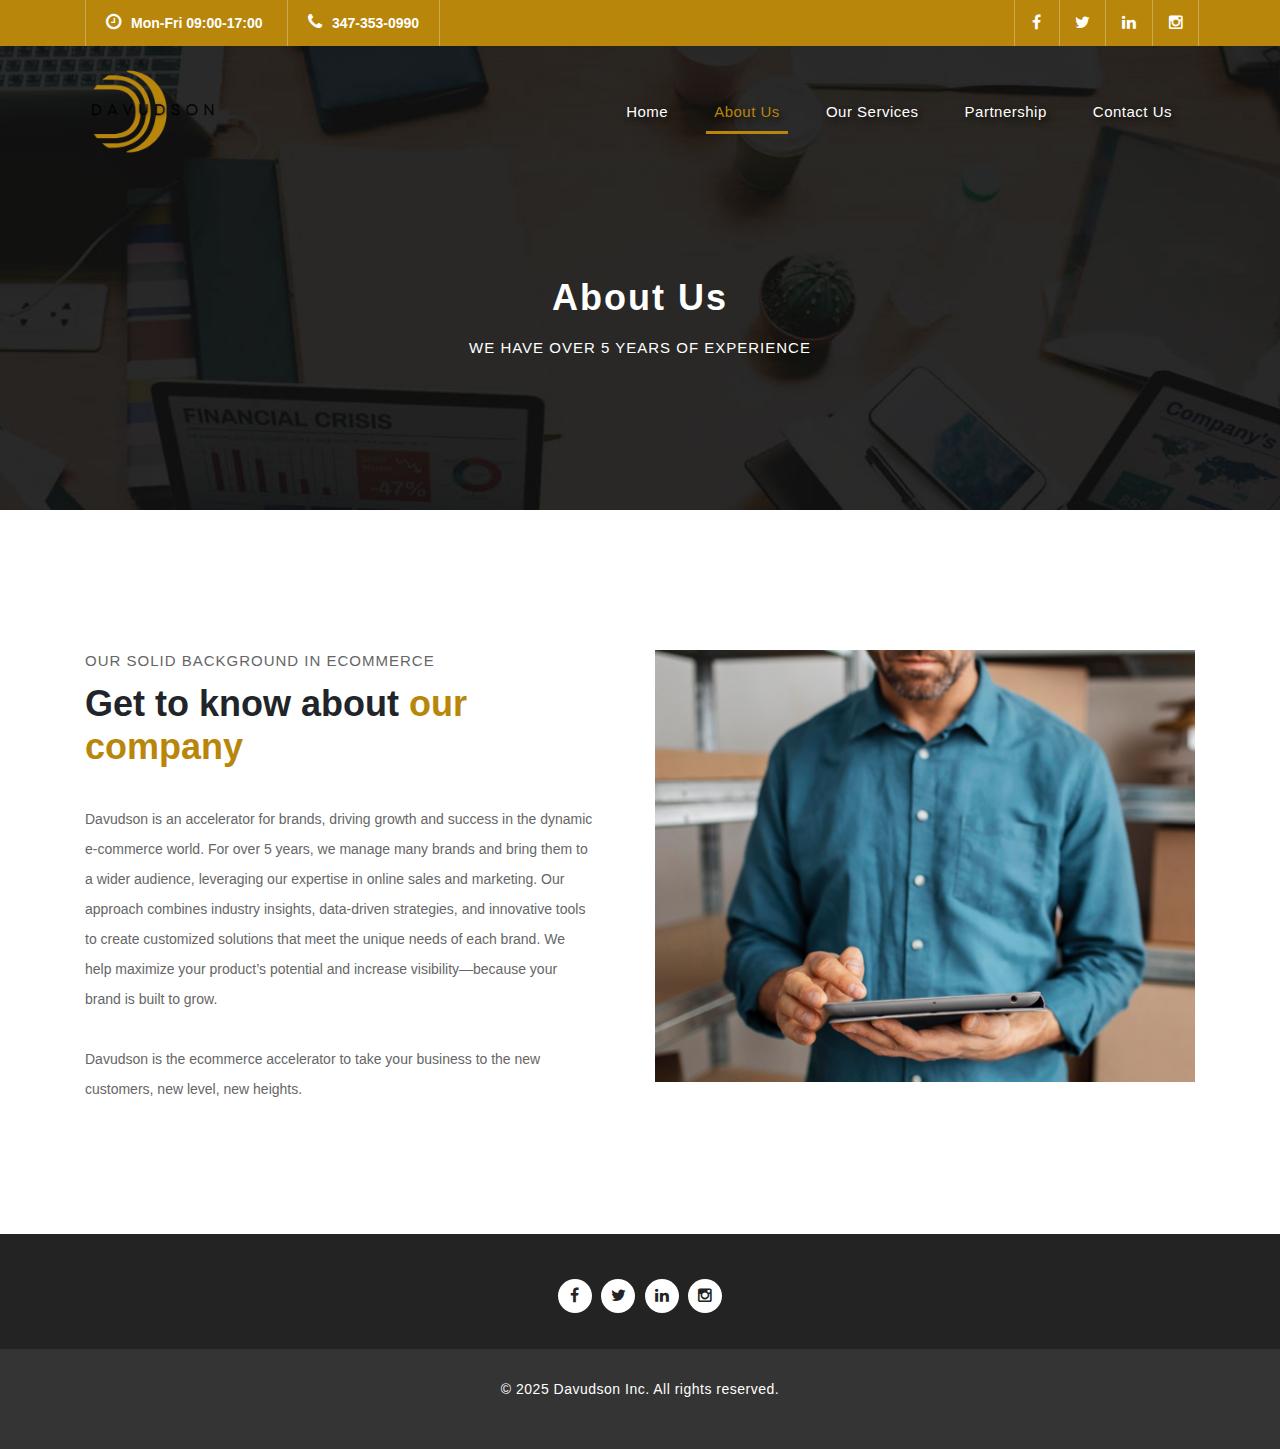
<file: .idea/about.html>
<!DOCTYPE html>
<html lang="en">

  <head>

    <meta charset="utf-8">
    <meta name="viewport" content="width=device-width, initial-scale=1, shrink-to-fit=no">
    <meta name="description" content="">
    <meta name="author" content="TemplateMo">
<!--    <link href="https://fonts.googleapis.com/css?family=Poppins:100,200,300,400,500,600,700,800,900&display=swap" rel="stylesheet">-->
    <link rel="icon" type="image/png" href="assets/images/logo_icon_white.png">
    <title>Davudson Inc.</title>

    <!-- Bootstrap core CSS -->
    <link href="vendor/bootstrap/css/bootstrap.min.css" rel="stylesheet">

    <!-- Additional CSS Files -->
    <link rel="stylesheet" href="assets/css/fontawesome.css">
    <link rel="stylesheet" href="assets/css/templatemo-finance-business.css">
    <link rel="stylesheet" href="assets/css/owl.css">
<!--

Finance Business TemplateMo

https://templatemo.com/tm-545-finance-business

-->
  </head>

  <body>

    <!-- ***** Preloader Start ***** -->
    <div id="preloader">
        <div class="jumper">
            <div></div>
            <div></div>
            <div></div>
        </div>
    </div>  
    <!-- ***** Preloader End ***** -->

    <!-- Header -->
    <div class="sub-header">
      <div class="container">
        <div class="row">
          <div class="col-md-8 col-xs-12">
            <ul class="left-info">
              <li><a href="#"><i class="fa fa-clock-o"></i>Mon-Fri 09:00-17:00</a></li>
              <li><a href="#"><i class="fa fa-phone"></i>347-353-0990</a></li>
            </ul>
          </div>
          <div class="col-md-4">
            <ul class="right-icons">
              <li><a href="#"><i class="fa fa-facebook"></i></a></li>
              <li><a href="#"><i class="fa fa-twitter"></i></a></li>
              <li><a href="#"><i class="fa fa-linkedin"></i></a></li>
              <li><a href="#"><i class="fa fa-instagram"></i></a></li>
            </ul>
          </div>
        </div>
      </div>
    </div>
    
    <header class="">
      <nav class="navbar navbar-expand-lg">
        <div class="container">
          <a href="index.html">
            <img src="assets/images/logo_dav.png" alt="Davudson Logo" style="height: 90px;">
          </a>
<!--          <a class="navbar-brand" href="index.html"><h2>Finance Business</h2></a>-->
          <button class="navbar-toggler" type="button" data-toggle="collapse" data-target="#navbarResponsive" aria-controls="navbarResponsive" aria-expanded="false" aria-label="Toggle navigation">
            <span class="navbar-toggler-icon"></span>
          </button>
          <div class="collapse navbar-collapse" id="navbarResponsive">
            <ul class="navbar-nav ml-auto">
              <li class="nav-item">
                <a class="nav-link" href="index.html">Home
                  <span class="sr-only">(current)</span>
                </a>
              </li>
              <li class="nav-item active">
                <a class="nav-link" href="about.html">About Us</a>
              </li>
              <li class="nav-item">
                <a class="nav-link" href="services.html">Our Services</a>
              </li>
              <li class="nav-item">
                <a class="nav-link" href="partnership.html">Partnership</a>
              </li>
              <li class="nav-item">
                <a class="nav-link" href="contact.html">Contact Us</a>
              </li>
<!--              <li class="nav-item">-->
<!--                <a class="nav-link" href="one-page.html">One Page</a>-->
<!--              </li>-->
            </ul>
          </div>
        </div>
      </nav>
    </header>

    <!-- Page Content -->
    <div class="page-heading header-text">
      <div class="container">
        <div class="row">
          <div class="col-md-12">
            <h1>About Us</h1>
            <span>We have over 5 years of experience</span>
          </div>
        </div>
      </div>
    </div>

    <div class="more-info about-info">
      <div class="container">
        <div class="row">
          <div class="col-md-12">
            <div class="more-info-content">
              <div class="row">
                <div class="col-md-6 align-self-center">
                  <div class="right-content">
                    <span>our solid background in ecommerce</span>
                    <h2>Get to know about <em>our company</em></h2>
                    <p>Davudson is an accelerator for brands, driving growth and success in the dynamic e-commerce world. For over 5 years, we manage many brands and bring them to a wider audience, leveraging our expertise in online sales and marketing. Our approach combines industry insights, data-driven strategies, and innovative tools to create customized solutions that meet the unique needs of each brand. We help maximize your product’s potential and increase visibility—because your brand is built to grow.
                    <br><br>Davudson is the ecommerce accelerator to take your business to the new customers, new level, new heights.</p>
<!--                    <a href="" class="filled-button">Read More</a>-->
                  </div>
                </div>
                <div class="col-md-6">
                  <div class="left-image">
                    <img src="assets/images/about-image.jpg" alt="">
                  </div>
                </div>
              </div>
            </div>
          </div>
        </div>
      </div>
    </div>

<!--    <div class="team">-->
<!--      <div class="container">-->
<!--        <div class="row">-->
<!--          <div class="col-md-12">-->
<!--            <div class="section-heading">-->
<!--              <h2>Our team <em>members</em></h2>-->
<!--              <span>Suspendisse a ante in neque iaculis lacinia</span>-->
<!--            </div>-->
<!--          </div>-->
<!--          <div class="col-md-4">-->
<!--            <div class="team-item">-->
<!--              <img src="assets/images/team_01.jpg" alt="">-->
<!--              <div class="down-content">-->
<!--                <h4>William Smith</h4>-->
<!--                <span>Co-Founder</span>-->
<!--                <p>In sem sem, dapibus non lacus auctor, ornare sollicitudin lacus. Aliquam ipsum urna, semper quis.</p>-->
<!--              </div>-->
<!--            </div>-->
<!--          </div>-->
<!--          <div class="col-md-4">-->
<!--            <div class="team-item">-->
<!--              <img src="assets/images/team_02.jpg" alt="">-->
<!--              <div class="down-content">-->
<!--                <h4>Mary Houston</h4>-->
<!--                <span>Chief Marketing Officer</span>-->
<!--                <p>In sem sem, dapibus non lacus auctor, ornare sollicitudin lacus. Aliquam ipsum urna, semper quis.</p>-->
<!--              </div>-->
<!--            </div>-->
<!--          </div>-->
<!--          <div class="col-md-4">-->
<!--            <div class="team-item">-->
<!--              <img src="assets/images/team_03.jpg" alt="">-->
<!--              <div class="down-content">-->
<!--                <h4>Paul Walker</h4>-->
<!--                <span>Financial Analyst</span>-->
<!--                <p>In sem sem, dapibus non lacus auctor, ornare sollicitudin lacus. Aliquam ipsum urna, semper quis.</p>-->
<!--              </div>-->
<!--            </div>-->
<!--          </div>-->
<!--        </div>-->
<!--      </div>-->
<!--    </div>-->

<!--    <div class="fun-facts">-->
<!--      <div class="container">-->
<!--        <div class="row">-->
<!--          <div class="col-md-6">-->
<!--            <div class="left-content">-->
<!--              <span>Lorem ipsum dolor sit amet</span>-->
<!--              <h2>Our solutions for your <em>business growth</em></h2>-->
<!--              <p>Pellentesque ultrices at turpis in vestibulum. Aenean pretium elit nec congue elementum. Nulla luctus laoreet porta. Maecenas at nisi tempus, porta metus vitae, faucibus augue. -->
<!--              <br><br>Fusce et venenatis ex. Quisque varius, velit quis dictum sagittis, odio velit molestie nunc, ut posuere ante tortor ut neque.</p>-->
<!--              <a href="" class="filled-button">Read More</a>-->
<!--            </div>-->
<!--          </div>-->
<!--          <div class="col-md-6 align-self-center">-->
<!--            <div class="row">-->
<!--              <div class="col-md-6">-->
<!--                <div class="count-area-content">-->
<!--                  <div class="count-digit">945</div>-->
<!--                  <div class="count-title">Work Hours</div>-->
<!--                </div>-->
<!--              </div>-->
<!--              <div class="col-md-6">-->
<!--                <div class="count-area-content">-->
<!--                  <div class="count-digit">1280</div>-->
<!--                  <div class="count-title">Great Reviews</div>-->
<!--                </div>-->
<!--              </div>-->
<!--              <div class="col-md-6">-->
<!--                <div class="count-area-content">-->
<!--                  <div class="count-digit">578</div>-->
<!--                  <div class="count-title">Projects Done</div>-->
<!--                </div>-->
<!--              </div>-->
<!--              <div class="col-md-6">-->
<!--                <div class="count-area-content">-->
<!--                  <div class="count-digit">26</div>-->
<!--                  <div class="count-title">Awards Won</div>-->
<!--                </div>-->
<!--              </div>-->
<!--            </div>-->
<!--          </div>-->
<!--        </div>-->
<!--      </div>-->
<!--    </div>-->


    <!-- Footer Starts Here -->
    <footer>
      <div class="container">
            <ul class="social-icons">
              <li><a href="#"><i class="fa fa-facebook"></i></a></li>
              <li><a href="#"><i class="fa fa-twitter"></i></a></li>
              <li><a href="#"><i class="fa fa-linkedin"></i></a></li>
              <li><a href="#"><i class="fa fa-instagram"></i></a></li>
            </ul>
      </div>
    </footer>
    
    <div class="sub-footer">
      <div class="container">
        <div class="row">
          <div class="col-md-12">
            <p>&copy; 2025 Davudson Inc. All rights reserved.</p>
          </div>
        </div>
      </div>
    </div>

    <!-- Bootstrap core JavaScript -->
    <script src="vendor/jquery/jquery.min.js"></script>
    <script src="vendor/bootstrap/js/bootstrap.bundle.min.js"></script>

    <!-- Additional Scripts -->
    <script src="assets/js/custom.js"></script>
    <script src="assets/js/owl.js"></script>
    <script src="assets/js/slick.js"></script>
    <script src="assets/js/accordions.js"></script>

    <script language = "text/Javascript"> 
      cleared[0] = cleared[1] = cleared[2] = 0; //set a cleared flag for each field
      function clearField(t){                   //declaring the array outside of the
      if(! cleared[t.id]){                      // function makes it static and global
          cleared[t.id] = 1;  // you could use true and false, but that's more typing
          t.value='';         // with more chance of typos
          t.style.color='#fff';
          }
      }
    </script>

  </body>
</html>
</file>
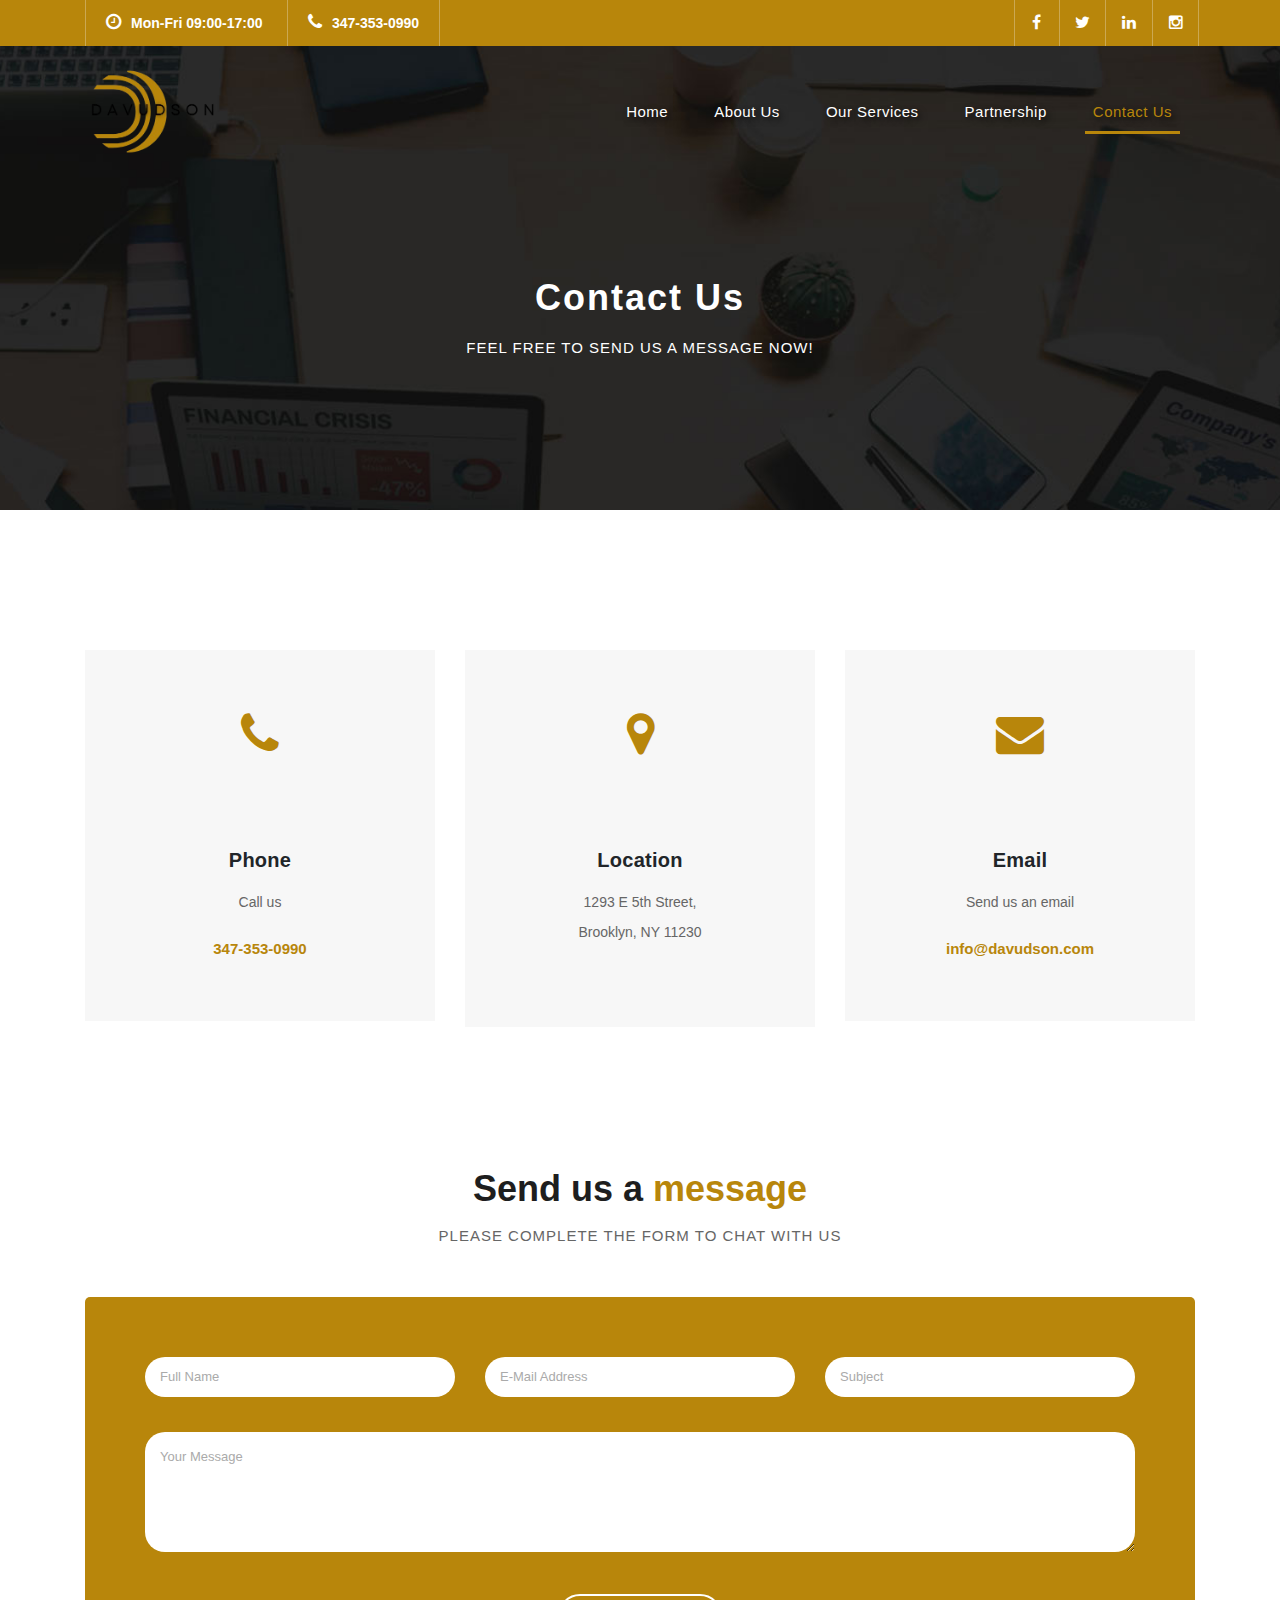
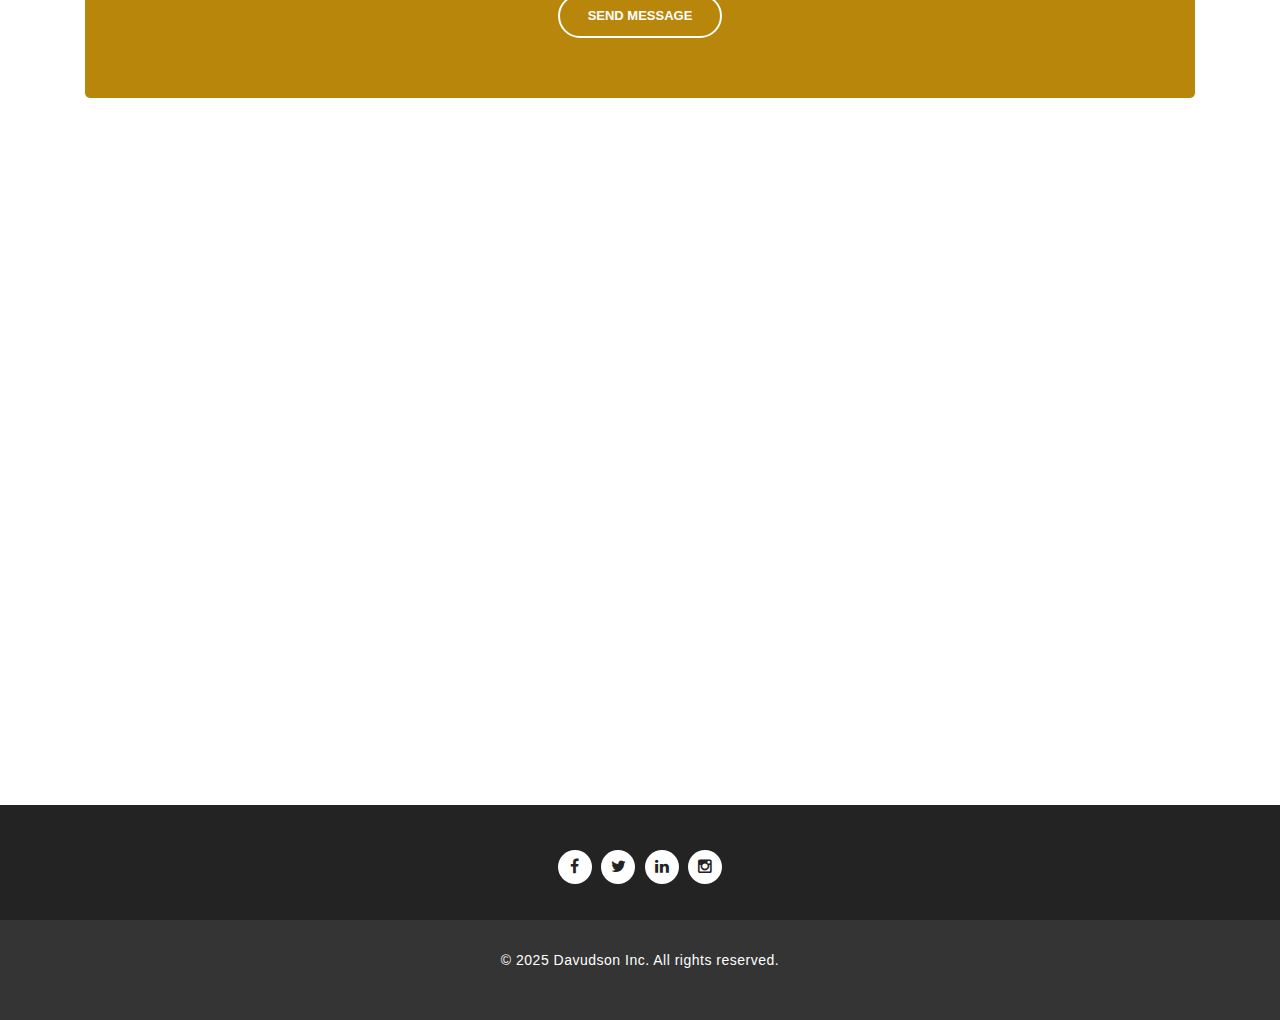
<file: .idea/contact.html>
<!DOCTYPE html>
<html lang="en">

  <head>

    <meta charset="utf-8">
    <meta name="viewport" content="width=device-width, initial-scale=1, shrink-to-fit=no">
    <meta name="description" content="">
    <meta name="author" content="TemplateMo">
<!--    <link href="https://fonts.googleapis.com/css?family=Poppins:100,200,300,400,500,600,700,800,900&display=swap" rel="stylesheet">-->
    <link rel="icon" type="image/png" href="assets/images/logo_icon_white.png">
    <title>Davudson Inc.</title>

    <!-- Bootstrap core CSS -->
    <link href="vendor/bootstrap/css/bootstrap.min.css" rel="stylesheet">

    <!-- Additional CSS Files -->
    <link rel="stylesheet" href="assets/css/fontawesome.css">
    <link rel="stylesheet" href="assets/css/templatemo-finance-business.css">
    <link rel="stylesheet" href="assets/css/owl.css">
<!--

Finance Business TemplateMo

https://templatemo.com/tm-545-finance-business

-->
  </head>

  <body>

    <!-- ***** Preloader Start ***** -->
    <div id="preloader">
        <div class="jumper">
            <div></div>
            <div></div>
            <div></div>
        </div>
    </div>  
    <!-- ***** Preloader End ***** -->

    <!-- Header -->
    <div class="sub-header">
      <div class="container">
        <div class="row">
          <div class="col-md-8 col-xs-12">
            <ul class="left-info">
              <li><a href="#"><i class="fa fa-clock-o"></i>Mon-Fri 09:00-17:00</a></li>
              <li><a href="#"><i class="fa fa-phone"></i>347-353-0990</a></li>
            </ul>
          </div>
          <div class="col-md-4">
            <ul class="right-icons">
              <li><a href="#"><i class="fa fa-facebook"></i></a></li>
              <li><a href="#"><i class="fa fa-twitter"></i></a></li>
              <li><a href="#"><i class="fa fa-linkedin"></i></a></li>
              <li><a href="#"><i class="fa fa-instagram"></i></a></li>
            </ul>
          </div>
        </div>
      </div>
    </div>
    
    <header class="">
      <nav class="navbar navbar-expand-lg">
        <div class="container">
          <a href="index.html">
            <img src="assets/images/logo_dav.png" alt="Davudson Logo" style="height: 90px;">
          </a>
<!--          <a class="navbar-brand" href="index.html"><h2>Finance Business</h2></a>-->
          <button class="navbar-toggler" type="button" data-toggle="collapse" data-target="#navbarResponsive" aria-controls="navbarResponsive" aria-expanded="false" aria-label="Toggle navigation">
            <span class="navbar-toggler-icon"></span>
          </button>
          <div class="collapse navbar-collapse" id="navbarResponsive">
            <ul class="navbar-nav ml-auto">
              <li class="nav-item">
                <a class="nav-link" href="index.html">Home
                  <span class="sr-only">(current)</span>
                </a>
              </li>
              <li class="nav-item">
                <a class="nav-link" href="about.html">About Us</a>
              </li>
              <li class="nav-item">
                <a class="nav-link" href="services.html">Our Services</a>
              </li>
              <li class="nav-item">
                <a class="nav-link" href="partnership.html">Partnership</a>
              </li>
              <li class="nav-item active">
                <a class="nav-link" href="contact.html">Contact Us</a>
              </li>
<!--              <li class="nav-item">-->
<!--                <a class="nav-link" href="one-page.html">One Page</a>-->
<!--              </li>-->
            </ul>
          </div>
        </div>
      </nav>
    </header>

    <!-- Page Content -->
    <div class="page-heading header-text">
      <div class="container">
        <div class="row">
          <div class="col-md-12">
            <h1>Contact Us</h1>
            <span>feel free to send us a message now!</span>
          </div>
        </div>
      </div>
    </div>

    <div class="contact-information">
      <div class="container">
        <div class="row">
          <div class="col-md-4">
            <div class="contact-item">
              <i class="fa fa-phone"></i>
              <h4>Phone</h4>
              <p> Call us</p>
              <a href="#">347-353-0990</a>
            </div>
          </div>
          <div class="col-md-4">
            <div class="contact-item">
              <i class="fa fa-map-marker"></i>
              <h4>Location</h4>
              <p>1293 E 5th Street, <br>Brooklyn, NY 11230</p>
              <!--              <a href="#">View on Google Maps</a>-->
            </div>
          </div>

          <div class="col-md-4">
            <div class="contact-item">
              <i class="fa fa-envelope"></i>
              <h4>Email</h4>
              <p>Send us an email</p>
              <a href="#">info@davudson.com</a>
            </div>
          </div>
        </div>
      </div>
    </div>

    <div class="callback-form">
      <div class="container">
        <div class="row">
          <div class="col-md-12">
            <div class="section-heading">
              <h2>Send us a <em>message</em></h2>
              <span>Please complete the form to chat with us</span>
            </div>
          </div>
          <div class="col-md-12">
            <div class="contact-form">
              <form id="contact" action="" method="post">
                <div class="row">
                  <div class="col-lg-4 col-md-12 col-sm-12">
                    <fieldset>
                      <input name="name" type="text" class="form-control" id="name" placeholder="Full Name" required="">
                    </fieldset>
                  </div>
                  <div class="col-lg-4 col-md-12 col-sm-12">
                    <fieldset>
                      <input name="email" type="text" class="form-control" id="email" pattern="[^ @]*@[^ @]*" placeholder="E-Mail Address" required="">
                    </fieldset>
                  </div>
                  <div class="col-lg-4 col-md-12 col-sm-12">
                    <fieldset>
                      <input name="subject" type="text" class="form-control" id="subject" placeholder="Subject" required="">
                    </fieldset>
                  </div>
                  <div class="col-lg-12">
                    <fieldset>
                      <textarea name="message" rows="6" class="form-control" id="message" placeholder="Your Message" required=""></textarea>
                    </fieldset>
                  </div>
                  <div class="col-lg-12">
                    <fieldset>
                      <button type="submit" id="form-submit" class="border-button">Send Message</button>
                    </fieldset>
                  </div>
                </div>
              </form>
            </div>
          </div>
        </div>
      </div>
    </div>
<!--    <div class="callback-form contact-us">-->
<!--      <div class="container">-->
<!--        <div class="row">-->
<!--          <div class="col-md-12">-->
<!--            <div class="section-heading">-->
<!--              <h2>Send us a <em>message</em></h2>-->
<!--              <span>Please complete the form to chat with us</span>-->
<!--            </div>-->
<!--          </div>-->
<!--          <div class="col-md-12">-->
<!--            <div class="contact-form">-->
<!--              <form id="contact" action="" method="get">-->
<!--                <div class="row">-->
<!--                  <div class="col-lg-4 col-md-12 col-sm-12">-->
<!--                    <fieldset>-->
<!--                      <input name="name" type="text" class="form-control" id="name" placeholder="Full Name" required="">-->
<!--                    </fieldset>-->
<!--                  </div>-->
<!--                  <div class="col-lg-4 col-md-12 col-sm-12">-->
<!--                    <fieldset>-->
<!--                      <input name="email" type="text" class="form-control" id="email" pattern="[^ @]*@[^ @]*" placeholder="E-Mail Address" required="">-->
<!--                    </fieldset>-->
<!--                  </div>-->
<!--                  <div class="col-lg-4 col-md-12 col-sm-12">-->
<!--                    <fieldset>-->
<!--                      <input name="subject" type="text" class="form-control" id="subject" placeholder="Subject" required="">-->
<!--                    </fieldset>-->
<!--                  </div>-->
<!--                  <div class="col-lg-12">-->
<!--                    <fieldset>-->
<!--                      <textarea name="message" rows="6" class="form-control" id="message" placeholder="Your Message" required=""></textarea>-->
<!--                    </fieldset>-->
<!--                  </div>-->
<!--                  <div class="col-lg-12">-->
<!--                    <fieldset>-->
<!--                      <button type="submit" id="form-submit" class="filled-button">Send Message</button>-->
<!--                    </fieldset>-->
<!--                  </div>-->
<!--                </div>-->
<!--              </form>-->
<!--            </div>-->
<!--          </div>-->
<!--        </div>-->
<!--      </div>-->
<!--    </div>-->

    <div id="map">
<!-- How to change your own map point
	1. Go to Google Maps
	2. Click on your location point
	3. Click "Share" and choose "Embed map" tab
	4. Copy only URL and paste it within the src="" field below
-->
<!--      <iframe src="https://www.google.com/maps/place/1293+E+5th+St,+Brooklyn,+NY+11230/@40.6195811,-73.9732164,16z/data=!3m1!4b1!4m6!3m5!1s0x89c244c350cf48b9:0x58c60149c279f953!8m2!3d40.6195811!4d-73.9706361!16s%2Fg%2F11bw41bwfb?entry=ttu&g_ep=EgoyMDI1MDIxMS4wIKXMDSoASAFQAw%3D%3D" width="100%" height="500px" frameborder="0" style="border:0" allowfullscreen></iframe>-->
      <iframe src="https://www.google.com/maps/embed?pb=!1m18!1m12!1m3!1d6056.934080964302!2d-73.97321638754241!3d40.61958107128846!2m3!1f0!2f0!3f0!3m2!1i1024!2i768!4f13.1!3m3!1m2!1s0x89c244c350cf48b9%3A0x58c60149c279f953!2s1293%20E%205th%20St%2C%20Brooklyn%2C%20NY%2011230!5e0!3m2!1sen!2sus!4v1739491774257!5m2!1sen!2sus" width="100%" height="500px" style="border:0;" referrerpolicy="no-referrer-when-downgrade" allowfullscreen></iframe>
    </div>

<!--    <div class="partners contact-partners">-->
<!--      <div class="container">-->
<!--        <div class="row">-->
<!--          <div class="col-md-12">-->
<!--            <div class="owl-partners owl-carousel">-->
<!--              <div class="partner-item">-->
<!--                <img src="assets/images/client-01.png" alt="">-->
<!--              </div>-->
<!--            </div>-->
<!--          </div>-->
<!--        </div>-->
<!--      </div>-->
<!--    </div>-->


    <!-- Footer Starts Here -->
    <footer>
      <div class="container">
        <ul class="social-icons">
          <li><a href="#"><i class="fa fa-facebook"></i></a></li>
          <li><a href="#"><i class="fa fa-twitter"></i></a></li>
          <li><a href="#"><i class="fa fa-linkedin"></i></a></li>
          <li><a href="#"><i class="fa fa-instagram"></i></a></li>
        </ul>
      </div>
    </footer>

    <div class="sub-footer">
      <div class="container">
        <div class="row">
          <div class="col-md-12">
            <p>&copy; 2025 Davudson Inc. All rights reserved.</p>
          </div>
        </div>
      </div>
    </div>

    <!-- Bootstrap core JavaScript -->
    <script src="vendor/jquery/jquery.min.js"></script>
    <script src="vendor/bootstrap/js/bootstrap.bundle.min.js"></script>

    <!-- Additional Scripts -->
    <script src="assets/js/custom.js"></script>
    <script src="assets/js/owl.js"></script>
    <script src="assets/js/slick.js"></script>
    <script src="assets/js/accordions.js"></script>

    <script language = "text/Javascript"> 
      cleared[0] = cleared[1] = cleared[2] = 0; //set a cleared flag for each field
      function clearField(t){                   //declaring the array outside of the
      if(! cleared[t.id]){                      // function makes it static and global
          cleared[t.id] = 1;  // you could use true and false, but that's more typing
          t.value='';         // with more chance of typos
          t.style.color='#fff';
          }
      }
    </script>

  </body>
</html>
</file>
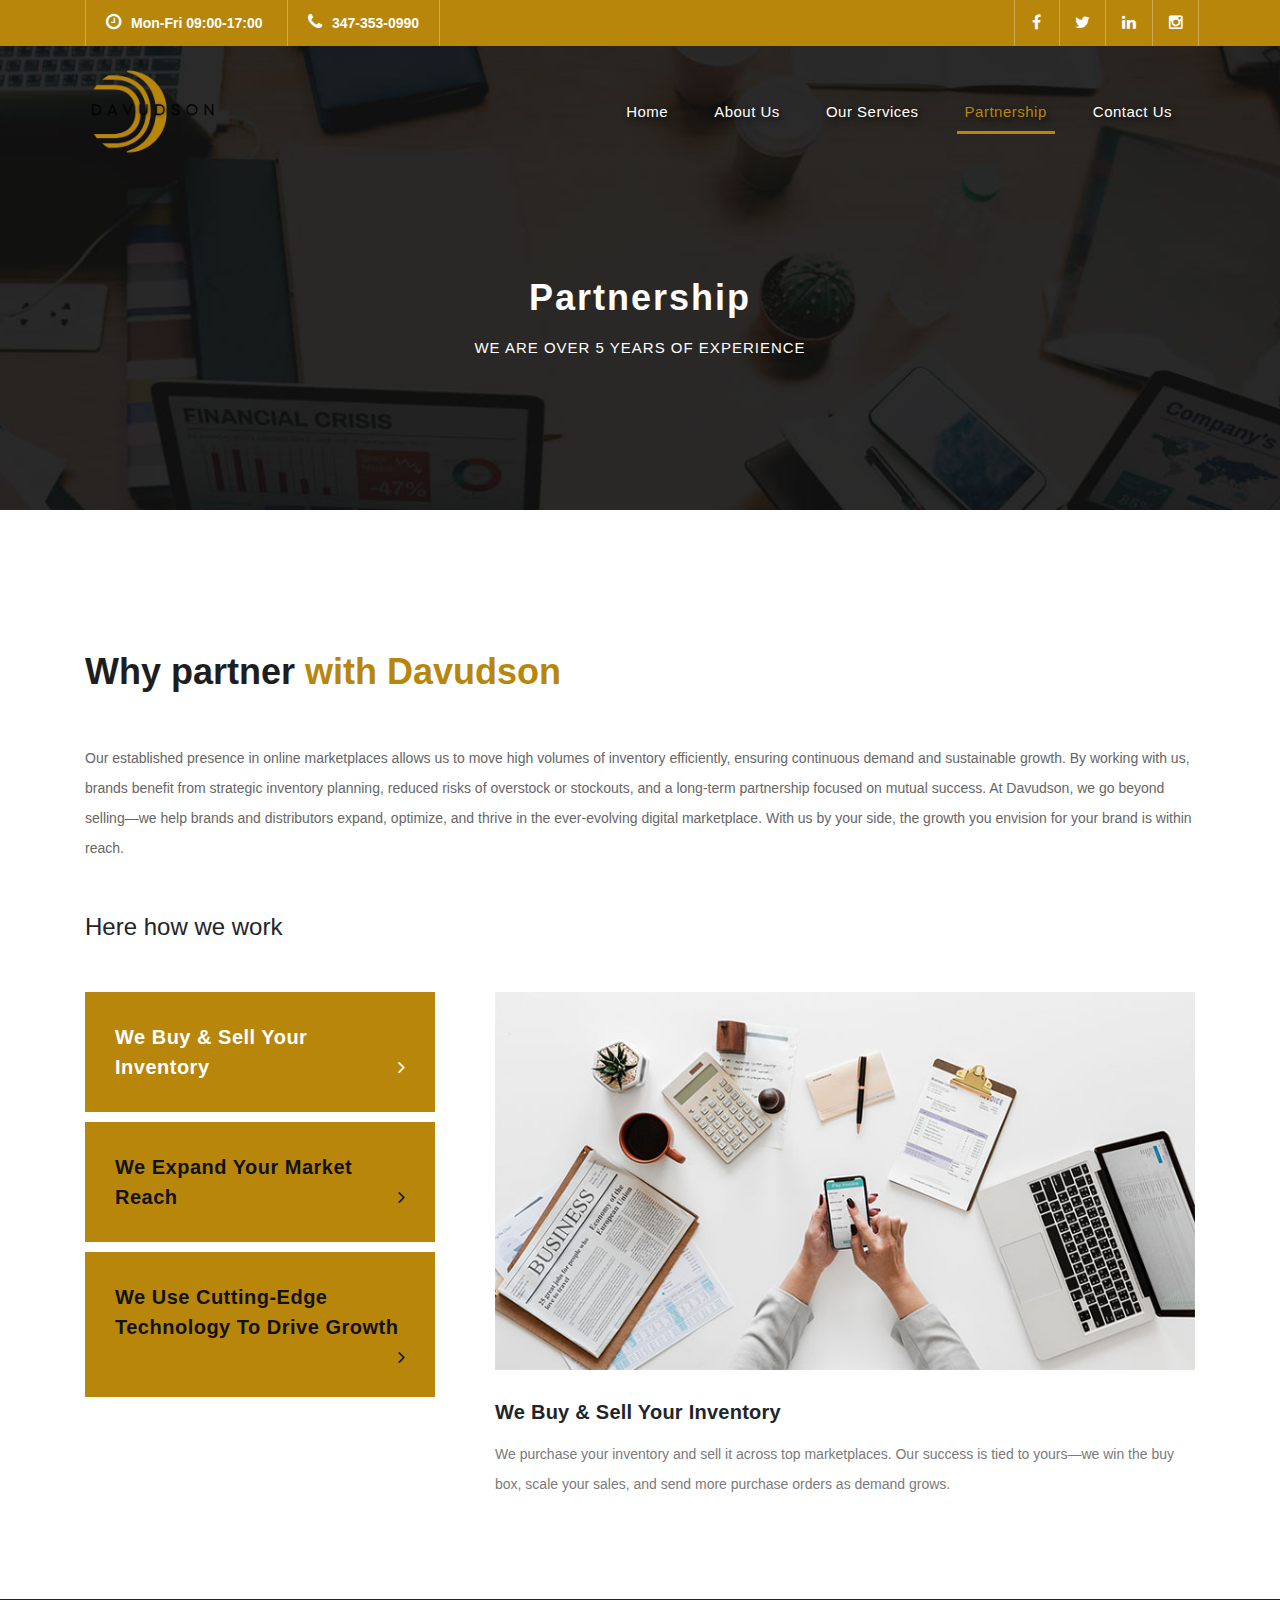
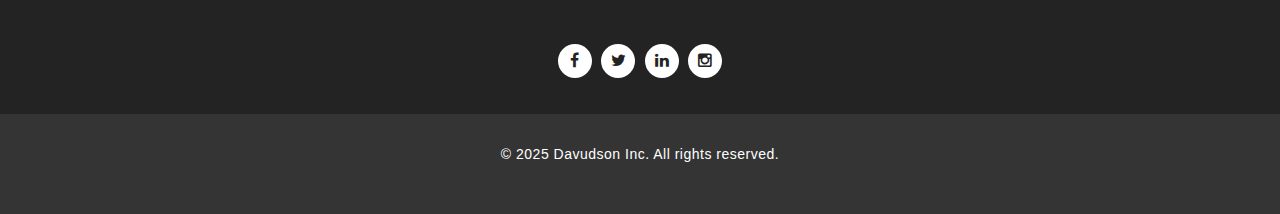
<file: .idea/partnership.html>
<!DOCTYPE html>
<html lang="en">

  <head>

    <meta charset="utf-8">
    <meta name="viewport" content="width=device-width, initial-scale=1, shrink-to-fit=no">
    <meta name="description" content="">
    <meta name="author" content="TemplateMo">
<!--    <link href="https://fonts.googleapis.com/css?family=Poppins:100,200,300,400,500,600,700,800,900&display=swap" rel="stylesheet">-->
    <link rel="icon" type="image/png" href="assets/images/logo_icon_white.png">
    <title>Davudson Inc.</title>

    <!-- Bootstrap core CSS -->
    <link href="vendor/bootstrap/css/bootstrap.min.css" rel="stylesheet">

    <!-- Additional CSS Files -->
    <link rel="stylesheet" href="assets/css/fontawesome.css">
    <link rel="stylesheet" href="assets/css/templatemo-finance-business.css">
    <link rel="stylesheet" href="assets/css/owl.css">
<!--

Finance Business TemplateMo

https://templatemo.com/tm-545-finance-business

-->
  </head>

  <body>

    <!-- ***** Preloader Start ***** -->
    <div id="preloader">
        <div class="jumper">
            <div></div>
            <div></div>
            <div></div>
        </div>
    </div>  
    <!-- ***** Preloader End ***** -->

    <!-- Header -->
    <div class="sub-header">
      <div class="container">
        <div class="row">
          <div class="col-md-8 col-xs-12">
            <ul class="left-info">
              <li><a href="#"><i class="fa fa-clock-o"></i>Mon-Fri 09:00-17:00</a></li>
              <li><a href="#"><i class="fa fa-phone"></i>347-353-0990</a></li>
            </ul>
          </div>
          <div class="col-md-4">
            <ul class="right-icons">
              <li><a href="#"><i class="fa fa-facebook"></i></a></li>
              <li><a href="#"><i class="fa fa-twitter"></i></a></li>
              <li><a href="#"><i class="fa fa-linkedin"></i></a></li>
              <li><a href="#"><i class="fa fa-instagram"></i></a></li>
            </ul>
          </div>
        </div>
      </div>
    </div>
    
    <header class="">
      <nav class="navbar navbar-expand-lg">
        <div class="container">
          <a href="index.html">
            <img src="assets/images/logo_dav.png" alt="Davudson Logo" style="height: 90px;">
          </a>
<!--          <a class="navbar-brand" href="index.html"><h2>Finance Business</h2></a>-->
          <button class="navbar-toggler" type="button" data-toggle="collapse" data-target="#navbarResponsive" aria-controls="navbarResponsive" aria-expanded="false" aria-label="Toggle navigation">
            <span class="navbar-toggler-icon"></span>
          </button>
          <div class="collapse navbar-collapse" id="navbarResponsive">
            <ul class="navbar-nav ml-auto">
              <li class="nav-item">
                <a class="nav-link" href="index.html">Home
                  <span class="sr-only">(current)</span>
                </a>
              </li>
              <li class="nav-item">
                <a class="nav-link" href="about.html">About Us</a>
              </li>
              <li class="nav-item">
                <a class="nav-link" href="services.html">Our Services</a>
              </li>
              <li class="nav-item active">
                <a class="nav-link" href="partnership.html">Partnership</a>
              </li>
              <li class="nav-item">
                <a class="nav-link" href="contact.html">Contact Us</a>
              </li>
<!--              <li class="nav-item">-->
<!--                <a class="nav-link" href="one-page.html">One Page</a>-->
<!--              </li>-->
            </ul>
          </div>
        </div>
      </nav>
    </header>

    <!-- Page Content -->
    <div class="page-heading header-text">
      <div class="container">
        <div class="row">
          <div class="col-md-12">
            <h1>Partnership</h1>
            <span>We are over 5 years of experience</span>
          </div>
        </div>
      </div>
    </div>

    <div class="partnership">
      <div class="container">
        <h2>Why partner <em>with Davudson</em></h2>
        <p>Our established presence in online marketplaces allows us to move high volumes of inventory efficiently, ensuring continuous demand and sustainable growth. By working with us, brands benefit from strategic inventory planning, reduced risks of overstock or stockouts, and a long-term partnership focused on mutual success. At Davudson, we go beyond selling—we help brands and distributors expand, optimize, and thrive in the ever-evolving digital marketplace. With us by your side, the growth you envision for your brand is within reach.</p>
        <h4>Here how we work </h4>
        <div class="row" id="tabs">
          <div class="col-sm-4">
            <ul>
              <li><a href='#tabs-1'>We Buy & Sell Your Inventory <i class="fa fa-angle-right"></i></a></li>
              <li><a href='#tabs-2'>We Expand Your Market Reach <i class="fa fa-angle-right"></i></a></li>
              <li><a href='#tabs-3'>We Use Cutting-Edge Technology to Drive Growth <i class="fa fa-angle-right"></i></a></li>
            </ul>
          </div>
          <div class="col-md-8">
            <section class='tabs-content'>
              <article id='tabs-1'>
                <img src="assets/images/single_service_01.jpg" alt="">
                <h4>We Buy & Sell Your Inventory</h4>
                <p>We purchase your inventory and sell it across top marketplaces. Our success is tied to yours—we win the buy box, scale your sales, and send more purchase orders as demand grows.</p>
              </article>
              <article id='tabs-2'>
                <img src="assets/images/single_service_02.jpg" alt="">
                <h4>We Expand Your Market Reach</h4>
                <p>Our team of experts simplifies the process of growing your brand across multiple sales channels, ensuring your products reach a wider audience with ease.</p>
              </article>
              <article id='tabs-3'>
                <img src="assets/images/single_service_03.jpg" alt="">
                <h4>We Use Cutting-Edge Technology to Drive Growth</h4>
                <p>We leverage advanced analytics and AI-driven insights to identify the best opportunities for scaling your brand and optimizing sales performance.</p>
              </article>
<!--              <article id='tabs-4'>-->
<!--                <img src="assets/images/single_service_04.jpg" alt="">-->
<!--                <h4>Customer Service & Reputation Management</h4>-->
<!--                <p>We handle customer inquiries, reviews, and returns with professionalism—ensuring a positive brand experience and fostering customer trust.</p>-->
<!--              </article>-->
<!--              <article id='tabs-5'>-->
<!--                <img src="assets/images/single_service_04.jpg" alt="">-->
<!--                <h4>Advertising & Marketing Optimization</h4>-->
<!--                <p>With targeted promotions, PPC advertising, and strategic marketing, we increase brand visibility and boost sales performance.</p>-->
<!--              </article>-->
<!--              <article id='tabs-6'>-->
<!--                <img src="assets/images/single_service_04.jpg" alt="">-->
<!--                <h4>Efficient Logistics & Inventory Management</h4>-->
<!--                <p>We streamline order fulfillment, prevent stockouts, and ensure smooth operations across multiple sales channels.-->
<!--                </p>-->
<!--              </article>-->
<!--              <article id='tabs-7'>-->
<!--                <img src="assets/images/single_service_04.jpg" alt="">-->
<!--                <h4>Guaranteed High-Volume Orders</h4>-->
<!--                <p>We commit to placing large with you on a consistent basis, ensuring steady demand and long-term growth of your business.</p>-->
<!--              </article>-->
            </section>
          </div>
        </div>
      </div>
    </div>


    <!-- Footer Starts Here -->
    <footer>
      <div class="container">
        <ul class="social-icons">
          <li><a href="#"><i class="fa fa-facebook"></i></a></li>
          <li><a href="#"><i class="fa fa-twitter"></i></a></li>
          <li><a href="#"><i class="fa fa-linkedin"></i></a></li>
          <li><a href="#"><i class="fa fa-instagram"></i></a></li>
        </ul>
      </div>
    </footer>

    <div class="sub-footer">
      <div class="container">
        <div class="row">
          <div class="col-md-12">
            <p>&copy; 2025 Davudson Inc. All rights reserved.</p>
          </div>
        </div>
      </div>
    </div>


    <!-- Bootstrap core JavaScript -->
    <script src="vendor/jquery/jquery.min.js"></script>
    <script src="vendor/bootstrap/js/bootstrap.bundle.min.js"></script>

    <!-- Additional Scripts -->
    <script src="assets/js/custom.js"></script>
    <script src="assets/js/owl.js"></script>
    <script src="assets/js/slick.js"></script>
    <script src="assets/js/accordions.js"></script>

    <script language = "text/Javascript"> 
      cleared[0] = cleared[1] = cleared[2] = 0; //set a cleared flag for each field
      function clearField(t){                   //declaring the array outside of the
      if(! cleared[t.id]){                      // function makes it static and global
          cleared[t.id] = 1;  // you could use true and false, but that's more typing
          t.value='';         // with more chance of typos
          t.style.color='#fff';
          }
      }
    </script>

  </body>
</html>
</file>
<file: .idea/assets/css/templatemo-finance-business.css>
/* 

TemplateMo - Finance Business

https://templatemo.com/tm-545-finance-business

*/

body {
  font-family: 'Poppins', sans-serif;
  overflow-x: hidden;
  text-rendering: optimizeLegibility;
  -webkit-font-smoothing: antialiased;
  -moz-osx-font-smoothing: grayscale;
}
p {
	margin-bottom: 20px;
	font-size: 14px;
	color: #666666;
	line-height: 30px;
}
a {
	text-decoration: none!important;
}
ul {
	padding: 0;
	list-style: none;
}

h1,h2,h3,h4,h5,h6 {
	margin: 0px;
}

a.filled-button {
	background-color: #b8860b;
	color: #fff;
	font-size: 13px;
	text-transform: uppercase;
	font-weight: 700;
	padding: 12px 30px;
	border-radius: 30px;
	display: inline-block;
	transition: all 0.3s;
}

a.filled-button:hover {
	background-color: #fff;
	color: #b8860b;
}

a.border-button {
	background-color: transparent;
	color: #fff;
	border: 2px solid #fff;
	font-size: 13px;
	text-transform: uppercase;
	font-weight: 700;
	padding: 10px 28px;
	border-radius: 30px;
	display: inline-block;
	transition: all 0.3s;
}

a.border-button:hover {
	background-color: #fff;
	color: #b8860b;
}

.section-heading{
	text-align: center;
	margin-bottom: 50px;
}

.section-heading h2 {
	font-size: 36px;
	font-weight: 600;
	color: #1e1e1e;
}

.section-heading em {
	font-style: normal;
	color: #b8860b;
}

.section-heading span {
	display: block;
	margin-top: 15px;
	text-transform: uppercase;
	font-size: 15px;
	color: #666;
	letter-spacing: 1px;
}

#preloader {
  overflow: hidden;
  background: #b8860b;
  left: 0;
  right: 0;
  top: 0;
  bottom: 0;
  position: fixed;
  z-index: 9999999;
  color: #fff;
}

#preloader .jumper {
  left: 0;
  top: 0;
  right: 0;
  bottom: 0;
  display: block;
  position: absolute;
  margin: auto;
  width: 50px;
  height: 50px;
}

#preloader .jumper > div {
  background-color: #fff;
  width: 10px;
  height: 10px;
  border-radius: 100%;
  -webkit-animation-fill-mode: both;
  animation-fill-mode: both;
  position: absolute;
  opacity: 0;
  width: 50px;
  height: 50px;
  -webkit-animation: jumper 1s 0s linear infinite;
  animation: jumper 1s 0s linear infinite;
}

#preloader .jumper > div:nth-child(2) {
  -webkit-animation-delay: 0.33333s;
  animation-delay: 0.33333s;
}

#preloader .jumper > div:nth-child(3) {
  -webkit-animation-delay: 0.66666s;
  animation-delay: 0.66666s;
}

@-webkit-keyframes jumper {
  0% {
    opacity: 0;
    -webkit-transform: scale(0);
    transform: scale(0);
  }
  5% {
    opacity: 1;
  }
  100% {
    -webkit-transform: scale(1);
    transform: scale(1);
    opacity: 0;
  }
}

@keyframes jumper {
  0% {
    opacity: 0;
    -webkit-transform: scale(0);
    transform: scale(0);
  }
  5% {
    opacity: 1;
  }
  100% {
    opacity: 0;
  }
}

/* Sub Header Style */

.sub-header {
	background-color: #b8860b;
	height: 46px;
	line-height: 46px;
}

.sub-header ul li {
	display: inline-block;
}

.sub-header ul.left-info li {
	border-left: 1px solid rgba(250,250,250,0.3);
	padding: 0px 20px;
}

.sub-header ul.left-info li:last-child {
	border-right: 1px solid rgba(250,250,250,0.3);
}

.sub-header ul.left-info li i {
	margin-right: 10px;
	font-size: 18px;
}

.sub-header ul.left-info li a {
	color: #fff;
	font-size: 14px;
	font-weight: 600;
}

.sub-header ul.right-icons {
	float: right;
}

.sub-header ul.right-icons li {
	margin-right: -4px;
	width: 46px;
	display: inline-block;
	text-align: center;
	border-right: 1px solid rgba(250,250,250,0.3);
}

.sub-header ul.right-icons li:first-child {
	border-left: 1px solid rgba(250,250,250,0.3);
}

.sub-header ul.right-icons li a {
	color: #fff;
	transition: all 0.3s;
}

.sub-header ul.right-icons li a:hover {
	opacity: 0.75;
}



/* Header Style */
header {
	position: absolute;
	z-index: 99999;
	width: 100%;
	background-color: transparent!important;
	height: 120px;
	-webkit-transition: all 0.3s ease-in-out 0s;
    -moz-transition: all 0.3s ease-in-out 0s;
    -o-transition: all 0.3s ease-in-out 0s;
    transition: all 0.3s ease-in-out 0s;
}
header .navbar {
	padding: 20px 0px;
}
.background-header .navbar {
	padding: 10px 0px;
}
.background-header {
	top: 0;
	position: fixed;
	background-color: #fff!important;
	box-shadow: 0px 1px 10px rgba(0,0,0,0.1);
}
.background-header .navbar-brand h2 {
	color: #b8860b!important;
}
.background-header .navbar-nav a.nav-link {
	color: #1e1e1e!important;
}
.background-header .navbar-nav .nav-link:hover,
.background-header .navbar-nav .active>.nav-link,
.background-header .navbar-nav .nav-link.current,
.background-header .navbar-nav .nav-link.show,
.background-header .navbar-nav .show>.nav-link {
	color: #b8860b!important;
}
.navbar .navbar-brand {
	float: 	left;
	margin-top: 12px;
	outline: none;
}
.navbar .navbar-brand h2 {
	color: #fff;
	text-transform: uppercase;
	font-size: 24px;
	font-weight: 700;
	-webkit-transition: all .3s ease 0s;
    -moz-transition: all .3s ease 0s;
    -o-transition: all .3s ease 0s;
    transition: all .3s ease 0s;
}
.navbar .navbar-brand h2 em {
	font-style: normal;
	font-size: 16px;
}
#navbarResponsive {
	z-index: 999;
}
.navbar-collapse {
	text-align: center;
}
.navbar .navbar-nav .nav-item {
	margin: 0px 15px;
}
.navbar .navbar-nav a.nav-link {
	text-transform: capitalize;
	font-size: 15px;
	font-weight: 300;
	letter-spacing: 0.5px;
	color: #fff;
	transition: all 0.5s;
	margin-top: 5px;
	text-shadow: 3px 3px 6px rgba(0, 0, 0, 0.7);
}
.navbar .navbar-nav .nav-link:hover,
.navbar .navbar-nav .active>.nav-link,
.navbar .navbar-nav .nav-link.current,
.navbar .navbar-nav .nav-link.show,
.navbar .navbar-nav .show>.nav-link {
	color: #b8860b;
	border-bottom: 3px solid #b8860b;
}
.navbar .navbar-toggler-icon {
	background-image: none;
}
.navbar .navbar-toggler {
	border-color: #fff;
	background-color: #fff;	
	height: 36px;
	outline: none;
	border-radius: 0px;
	position: absolute;
	right: 30px;
	top: 20px;
}
.navbar .navbar-toggler-icon:after {
	content: '\f0c9';
	color: #b8860b;
	font-size: 18px;
	line-height: 26px;
	font-family: 'FontAwesome';
}



/* Banner Style */

.img-fill{
  width: 100%;
  display: block;
  overflow: hidden;
  position: relative;
  text-align: center
}

.img-fill img {
  min-height: 100%;
  min-width: 100%;
  position: relative;
  display: inline-block;
  max-width: none;
}

*,
*:before,
*:after {
  -webkit-box-sizing: border-box;
  box-sizing: border-box;
  -webkit-font-smoothing: antialiased;
  -moz-osx-font-smoothing: grayscale;
}

.Grid1k {
  padding: 0 15px;
  max-width: 1200px;
  margin: auto;
}

.blocks-box,
.slick-slider {
  margin: 0;
  padding: 0!important;
}

.slick-slide {
  float: left;
  padding: 0;
}

.Modern-Slider .item .img-fill {
	background-size: cover;
	background-position: center center;
	background-repeat: no-repeat;
	height:95vh;
}

.Modern-Slider .item-1 .img-fill {
	background-image: url(../images/slide_01.jpg);
}

.Modern-Slider .item-2 .img-fill {
	background-image: url(../images/slide_02.jpg);
}

.Modern-Slider .item-3 .img-fill {
	background-image: url(../images/slide_03.jpg);
}

.Modern-Slider .NextArrow{
  position:absolute;
  top:50%;
  right:30px;
  border:0 none;
  background-color: transparent;
  text-align:center;
  font-size: 36px;
  font-family: 'FontAwesome';
  color:#FFF;
  z-index:5;
  outline: none;
  cursor: pointer;
}

.Modern-Slider .NextArrow:before{
  content:'\f105';
}

.Modern-Slider .PrevArrow {
  position:absolute;
  top:50%;
  left:30px;
  border:0 none;
  background-color: transparent;
  text-align:center;
  font-size: 36px;
  font-family: 'FontAwesome';
  color:#FFF;
  z-index:5;
  outline: none;
  cursor: pointer;
}

.Modern-Slider .PrevArrow:before{
  content:'\f104';
}

ul.slick-dots {
  display: none!important;
}

.Modern-Slider .text-content {
	text-align: left;
  	width: 75%;
  	position: absolute;
  	top: 50%;
  	left: 50%;
  	transform: translate(-50%, -50%);
}

.Modern-Slider .item h6 {
  margin-bottom: 15px;
  font-size: 22px;
  /*text-transform: lowercase;*/
  font-weight: 500;
  letter-spacing: 1px;
  color:#b8860b;
  animation:fadeOutRight 1s both;
	text-shadow: 1px 1px 2px rgba(0, 0, 0, 0.5);
}

.Modern-Slider .item h4 {
  margin-bottom: 30px;
  text-transform: uppercase;
  font-size: 44px;
  font-weight: 700;
  letter-spacing: 2.5px;
  color:#FFF;
  overflow:hidden;
  animation:fadeOutLeft 1s both;
  text-shadow: 3px 3px 6px rgba(0, 0, 0, 0.7);
}

.Modern-Slider .item p {
	max-width: 570px;
	color: #fff;
	font-size: 15px;
	font-weight: 400;
	line-height: 30px;
	margin-bottom: 40px;
}

.Modern-Slider .item a {
  margin: 0 5px;
}

.Modern-Slider .item.slick-active h6{
  animation:fadeInDown 1s both 1s;
}

.Modern-Slider .item.slick-active h4{
  animation:fadeInLeft 1s both 1.5s;
}

.Modern-Slider .item.slick-active{
  animation:Slick-FastSwipeIn 1s both;
}

.Modern-Slider .buttons {
  position: relative;
}

.Modern-Slider {background:#000;}


/* ==== Slick Slider Css Ruls === */
.slick-slider{position:relative;display:block;-webkit-user-select:none;-moz-user-select:none;-ms-user-select:none;user-select:none;-webkit-touch-callout:none;-khtml-user-select:none;-ms-touch-action:pan-y;touch-action:pan-y;-webkit-tap-highlight-color:transparent}
.slick-list{position:relative;display:block;overflow:hidden;margin:0;padding:0}
.slick-list:focus{outline:none}.slick-list.dragging{cursor:hand}
.slick-slider .slick-track,.slick-slider .slick-list{-webkit-transform:translate3d(0,0,0);-ms-transform:translate3d(0,0,0);transform:translate3d(0,0,0)}
.slick-track{position:relative;top:0;left:0;display:block}
.slick-track:before,.slick-track:after{display:table;content:''}.slick-track:after{clear:both}
.slick-loading .slick-track{visibility:hidden}
.slick-slide{display:none;float:left /* If RTL Make This Right */ ;height:100%;min-height:1px}
.slick-slide.dragging img{pointer-events:none}
.slick-initialized .slick-slide{display:block}
.slick-loading .slick-slide{visibility:hidden}
.slick-vertical .slick-slide{display:block;height:auto;border:1px solid transparent}




/* Request Form */

.request-form {
	background-color: #b8860b;
	padding: 40px 0px;
	color: #fff;
}

.request-form h4 {
	font-size: 22px;
	font-weight: 600;
}

.request-form span {
	font-size: 15px;
	font-weight: 400;
	display: inline-block;
	margin-top: 10px;
}

.request-form a.border-button {
	margin-top: 12px;
	float: right;
}




/* Services */


.services {
	margin-top: 140px;
}

.service-item img {
	width: 100%;
	overflow: hidden;
}

.service-item .down-content {
	background-color: #f7f7f7;
	padding: 30px;
}

.service-item .down-content h4 {
	font-size: 20px;
	font-weight: 700;
	letter-spacing: 0.25px;
	margin-bottom: 15px;
}

.service-item .down-content p {
	margin-bottom: 20px;
}



/* Fun Facts */

.fun-facts {
	margin-top: 140px;
	background-image: url(../images/fun-facts-bg.jpg);
	background-position: center center;
	background-repeat: no-repeat;
	background-size: cover;
	background-attachment: fixed;
	padding: 140px 0px;
	color: #fff;
}

.fun-facts span {
	text-transform: uppercase;
	font-size: 15px;
	color: #fff;
	letter-spacing: 1px;
	margin-bottom: 10px;
	display: block;
}

.fun-facts h2 {
	font-size: 36px;
	font-weight: 600;
	margin-bottom: 35px;
}

.fun-facts em {
	font-style: normal;
	color: #b8860b;
}

.fun-facts p {
	color: #fff;
	margin-bottom: 40px;
}

.fun-facts .left-content {
	margin-right: 45px;
}

.count-area-content {
	text-align: center;
	background-color: rgba(250,250,250,0.1);
	padding: 25px 30px 35px 30px;
	margin: 15px 0px;
}

.count-digit {
    margin: 5px 0px;
    color: #b8860b;
    font-weight: 700;
    font-size: 36px;
}
.count-title {
    font-size: 20px;
    font-weight: 600;
    color: #fff;
    letter-spacing: 0.5px;
}



/* More Info */

.more-info {
	margin-top: 140px;
}

.more-info .left-image img {
	width: 100%;
	overflow: hidden;
}

.more-info .more-info-content {
	background-color: #f7f7f7;
}

.about-info .more-info-content {
	background-color: transparent;
}

.about-info .right-content {
	padding: 0px!important;
	margin-right: 30px;
}

.more-info .right-content {
	padding: 45px 45px 45px 30px;
}

.more-info .right-content span {
	text-transform: uppercase;
	font-size: 15px;
	color: #666;
	letter-spacing: 1px;
	margin-bottom: 10px;
	display: block;
}

.more-info .right-content h2 {
	font-size: 36px;
	font-weight: 600;
	margin-bottom: 35px;
}

.more-info .right-content em {
	font-style: normal;
	color: #b8860b;
}

.more-info .right-content p {
	margin-bottom: 30px;
}


/* Testimonials Style */

.about-testimonials {
	margin-top: 0px!important;
}

.testimonials {
	margin-top: 0px;
	background-color: #f7f7f7;
	padding: 140px 0px;
}
.testimonial-item .inner-content {
	text-align: -webkit-left;
	background-color: #fff;	
	padding: 30px;
	border-radius: 5px;
}
.testimonial-item p {
	font-size: 14px;
	font-weight: 400;
}
.testimonial-item h4 {
	font-size: 19px;
	font-weight: 700;
	color: #b8860b;
	letter-spacing: 0.5px;
	margin-bottom: 0px;
}
.testimonial-item span {
	text-transform: uppercase;
	font-size: 15px;
	color: #666;
	letter-spacing: 1px;
	margin-bottom: 10px;
	display: block;
}
.testimonial-item img {
	max-width: 60px;
	border-radius: 50%;
	margin: 25px auto 0px auto;
}




/* Call Back Style */

.callback-services {
	border-top: 1px solid #eee;
	padding-top: 140px;
}

.contact-us {
	background-color: #f7f7f7;
	padding: 140px 0px;
}

.contact-us .contact-form {
	background-color: transparent!important;
	padding: 0!important;
}

.callback-form {
	margin-top: 140px;
	margin-bottom: 100px;
}

.callback-form .contact-form {
	background-color: #b8860b;
	padding: 60px;
	border-radius: 5px;
	text-align: center;

}

.callback-form .contact-form input {
	border-radius: 20px;
	height: 40px;
	line-height: 40px;
	display: inline-block;
	padding: 0px 15px;
	color: #6a6a6a;
	font-size: 13px;
	text-transform: none;
	box-shadow: none;
	border: none;
	margin-bottom: 35px;
}

.callback-form .contact-form input:focus {
	outline: none;
	box-shadow: none;
	border: none;
}

.callback-form .contact-form textarea {
	border-radius: 20px;
	height: 120px;
	max-height: 200px;
	min-height: 120px;
	display: inline-block;
	padding: 15px;
	color: #6a6a6a;
	font-size: 13px;
	text-transform: none;
	box-shadow: none;
	border: none;
	margin-bottom: 35px;
}

.callback-form .contact-form textarea:focus {
	outline: none;
	box-shadow: none;
	border: none;
}

.callback-form .contact-form ::-webkit-input-placeholder { /* Edge */
  color: #aaa;
}
.callback-form .contact-form :-ms-input-placeholder { /* Internet Explorer 10-11 */
  color: #aaa;
}
.callback-form .contact-form ::placeholder {
  color: #aaa;
}

.callback-form .contact-form button.border-button {
	background-color: transparent;
	color: #fff;
	border: 2px solid #fff;
	font-size: 13px;
	text-transform: uppercase;
	font-weight: 700;
	padding: 10px 28px;
	border-radius: 30px;
	display: inline-block;
	transition: all 0.3s;
	outline: none;
	box-shadow: none;
	text-shadow: none;
	cursor: pointer;
}

.callback-form .contact-form button.border-button:hover {
	background-color: #fff;
	color: #b8860b;
}

.contact-us .contact-form button.filled-button {
	background-color: #b8860b;
	color: #fff;
	border: none;
	font-size: 13px;
	text-transform: uppercase;
	font-weight: 700;
	padding: 12px 30px;
	border-radius: 30px;
	display: inline-block;
	transition: all 0.3s;
	outline: none;
	box-shadow: none;
	text-shadow: none;
	cursor: pointer;
}

.contact-us .contact-form button.filled-button:hover {
	background-color: #fff;
	color: #b8860b;
}



/* Partners Style */

.contact-partners {
	margin-top: -8px!important;
}

.partners {
	margin-top: 140px;
	background-color: #f7f7f7;
	padding: 60px 0px;
}

.partners .owl-item {
	text-align: center;
	cursor: pointer;
}

.partners .partner-item img {
	max-width: 156px;
	margin: auto;
}



/* Footer Style */

footer {
	background-color: #232323;
	padding: 20px 0px;
	color: #fff;
	margin-top: 100px;
}

footer h4 {
	color: #fff;
	font-size: 20px;
	font-weight: 600;
	letter-spacing: 0.25px;
	margin-bottom: 35px;
}
footer p {
	color: #fff;
}

footer ul.social-icons {
	text-align: center;
	margin-top: 25px;
}

footer ul.social-icons li {
	display: inline-block;
	margin-right: 5px;
}

footer ul.social-icons li:last-child {
	margin-right: 0px;
}

footer ul.social-icons li a {
	width: 34px;
	height: 34px;
	display: inline-block;
	line-height: 34px;
	text-align: center;
	background-color: #fff;
	color: #232323;
	border-radius: 50%;
	transition: all 0.3s;
}

footer ul.social-icons li a:hover {
	background-color: #b8860b;
}

footer ul.menu-list li {
	margin-bottom: 13px;
}

footer ul.menu-list li:last-child {
	margin-bottom: 0px;
}

footer ul.menu-list li a {
	font-size: 14px;
	color: #fff;
	transition: all 0.3s;
}

footer ul.menu-list li a:hover {
	color: #b8860b;
}

footer .contact-form input {
	border-radius: 20px;
	height: 40px;
	line-height: 40px;
	display: inline-block;
	padding: 0px 15px;
	color: #aaa!important;
	background-color: #343434;
	font-size: 13px;
	text-transform: none;
	box-shadow: none;
	border: none;
	margin-bottom: 15px;
}

footer .contact-form input:focus {
	outline: none;
	box-shadow: none;
	border: none;
	background-color: #343434;
}

footer .contact-form textarea {
	border-radius: 20px;
	height: 120px;
	max-height: 200px;
	min-height: 120px;
	display: inline-block;
	padding: 15px;
	color: #aaa!important;
	background-color: #343434;
	font-size: 13px;
	text-transform: none;
	box-shadow: none;
	border: none;
	margin-bottom: 15px;
}

footer .contact-form textarea:focus {
	outline: none;
	box-shadow: none;
	border: none;
	background-color: #343434;
}

footer .contact-form ::-webkit-input-placeholder { /* Edge */
  color: #aaa;
}
footer .contact-form :-ms-input-placeholder { /* Internet Explorer 10-11 */
  color: #aaa;
}
footer .contact-form ::placeholder {
  color: #aaa;
}

footer .contact-form button.filled-button {
	background-color: transparent;
	color: #fff;
	background-color: #b8860b;
	border: none;
	font-size: 13px;
	text-transform: uppercase;
	font-weight: 700;
	padding: 12px 30px;
	border-radius: 30px;
	display: inline-block;
	transition: all 0.3s;
	outline: none;
	box-shadow: none;
	text-shadow: none;
	cursor: pointer;
}

footer .contact-form button.filled-button:hover {
	background-color: #fff;
	color: #b8860b;
}



/* Sub-footer Style */

.sub-footer {
	background-color: #343434;
	text-align: center;
	padding: 25px 0px;
}

.sub-footer p {
	color: #fff;
	font-weight: 300;
	letter-spacing: 0.5px;
}

.sub-footer a {
	color: #fff;
}


.page-heading {
	text-align: center;
	background-image: url(../images/page-heading-bg.jpg);
	background-position: center center;
	background-repeat: no-repeat;
	background-size: cover;
	padding: 230px 0px 150px 0px;
	color: #fff;
}

.page-heading h1 {
	text-transform: capitalize;
	font-size: 36px;
	font-weight: 700;
	letter-spacing: 2px;
	margin-bottom: 18px;
}

.page-heading span {
	font-size: 15px;
	text-transform: uppercase;
	letter-spacing: 1px;
	color: #fff;
	display: block;
}


/* team */

.team {
	background-color: #f7f7f7;
	margin-top: 140px;
	margin-bottom: -140px;
	padding: 120px 0px;
}

.team-item img {
	width: 100%;
	overflow: hidden;
}

.team-item .down-content {
	background-color: #fff;
	padding: 30px;
}

.team-item .down-content h4 {
	font-size: 20px;
	font-weight: 700;
	letter-spacing: 0.25px;
	margin-bottom: 10px;
}

.team-item .down-content span {
	color: #b8860b;
	font-weight: 600;
	font-size: 14px;
	display: block;
	margin-bottom: 15px;
}

.team-item .down-content p {
	margin-bottom: 20px;
}


/* Single Service */

.single-services {
	margin-top: 140px;
}
.single-services {
	text-align: center;
	margin-bottom: 80px;
}

.single-services h2 {
	font-size: 36px;
	font-weight: 600;
	color: #1e1e1e;
}

.single-services em {
	font-style: normal;
	color: #b8860b;
}


#tabs ul {
  margin: 0;
  padding: 0;
}
#tabs ul li {
  margin-bottom: 10px;
  display: inline-block;
  width: 100%;
}
#tabs ul li:last-child {
  margin-bottom: 0px;
}
#tabs ul li a {
	text-transform: capitalize;
	width: 100%;
	padding: 30px 30px;
	display: inline-block;
	background-color: #b8860b;
  	font-size: 20px;
  	color: #121212;
  	letter-spacing: 0.5px;
  	font-weight: 700;
  	transition: all 0.3s;
}
#tabs ul li a i {
	float: right;
	margin-top: 5px;
}
#tabs ul .ui-tabs-active span {
  background: #faf5b2;
  border: #faf5b2;
  line-height: 90px;
  border-bottom: none;
}
#tabs ul .ui-tabs-active a {
  color: #fff;
}
#tabs ul .ui-tabs-active span {
  color: #1e1e1e;
}
.tabs-content {
	margin-left: 30px;
  text-align: left;
  display: inline-block;
  transition: all 0.3s;
}
.tabs-content img {
	max-width: 100%;
	overflow: hidden;
}
.tabs-content h4 {
	font-size: 20px;
	font-weight: 700;
	letter-spacing: 0.25px;
	margin-bottom: 15px;
	margin-top: 30px;
}
.tabs-content p {
  font-size: 14px;
  color: #7a7a7a;
  margin-bottom: 0px;
}

/* Partnership */

.partnership {
	margin-top: 140px;
}
.partnership h2, h4 {
	margin-top: 50px;
	margin-bottom: 50px;
}
.partnership {
	text-align: -webkit-left;
	margin-bottom: 80px;
}

.partnership h2 {
	font-size: 36px;
	font-weight: 600;
	color: #1e1e1e;
}

.partnership em {
	font-style: normal;
	color: #b8860b;
}


/* Contact Information */

.contact-information {
	margin-top: 140px;
}

.contact-information .contact-item {
	padding: 60px 30px;
	background-color: #f7f7f7;
	text-align: center;
}

.contact-information .contact-item i {
	color: #b8860b;
	font-size: 48px;
	margin-bottom: 40px;
}

.contact-information .contact-item h4 {
	font-size: 20px;
	font-weight: 700;
	letter-spacing: 0.25px;
	margin-bottom: 15px;
}

.contact-information .contact-item p {
	margin-bottom: 20px;
}

.contact-information .contact-item a {
	font-weight: 600;
	color: #b8860b;
	font-size: 15px;
}




/* Responsive Style */
@media (max-width: 768px) {
	.sub-header {
		display: none;
	}
	.Modern-Slider .item h6 {
	  margin-bottom: 15px;
	  font-size: 18px;
	}
	.Modern-Slider .item h4 {
	  margin-bottom: 25px;
	  font-size: 28px;
	  line-height: 36px;
	  letter-spacing: 1px;
	}
	.Modern-Slider .item p {
		max-width: 570px;
		line-height: 25px;
		margin-bottom: 30px;
	}
	.Modern-Slider .NextArrow{
	  right:5px;
	}
	.Modern-Slider .PrevArrow {
	  left:5px;
	}
	.request-form {
		text-align: center;
	}
	.request-form a.border-button {
		float: none;
		margin-top: 30px;
	}
	.services .service-item {
		margin-bottom: 30px;
	}
	.fun-facts .left-content {
		margin-right: 0px;
		margin-bottom: 30px;
	}
	.more-info .right-content  {
		padding: 30px;
	}
	footer {
		padding: 80px 0px 20px 0px;
	}
	footer .footer-item {
		border-bottom: 1px solid #343434;
		margin-bottom: 30px;
		padding-bottom: 30px;
	}
	footer .last-item {
		border-bottom: none;
	}
	.about-info .right-content {
		margin-right: 0px;
		margin-bottom: 30px;
	}
	.team .team-item {
		margin-bottom: 30px;
	}
	.tabs-content {
		margin-left: 0px;
		margin-top: 30px;
	}
	.contact-item {
		margin-bottom: 30px;
	}
}

@media (max-width: 992px) {
	.navbar .navbar-brand {
		position: absolute;
		left: 30px;
		top: 10px;
	}
	.navbar .navbar-brand {
		width: auto;
	}
	.navbar:after {
		display: none;
	}
	#navbarResponsive {
	    z-index: 99999;
	    position: absolute;
	    top: 80px;
	    left: 0;
	    width: 100%;
	    text-align: center;
	    background-color: #fff;
	    box-shadow: 0px 10px 10px rgba(0,0,0,0.1);
	}
	.navbar .navbar-nav .nav-item {
		border-bottom: 1px solid #eee;
	}
	.navbar .navbar-nav .nav-item:last-child {
		border-bottom: none;
	}
	.navbar .navbar-nav a.nav-link {
		padding: 15px 0px;
		color: #1e1e1e!important;
	}
	.navbar .navbar-nav .nav-link:hover,
	.navbar .navbar-nav .active>.nav-link,
	.navbar .navbar-nav .nav-link.current,
	.navbar .navbar-nav .nav-link.show,
	.navbar .navbar-nav .show>.nav-link {
		color: #b8860b!important;
		border-bottom: none!important;
	}
}
</file>
